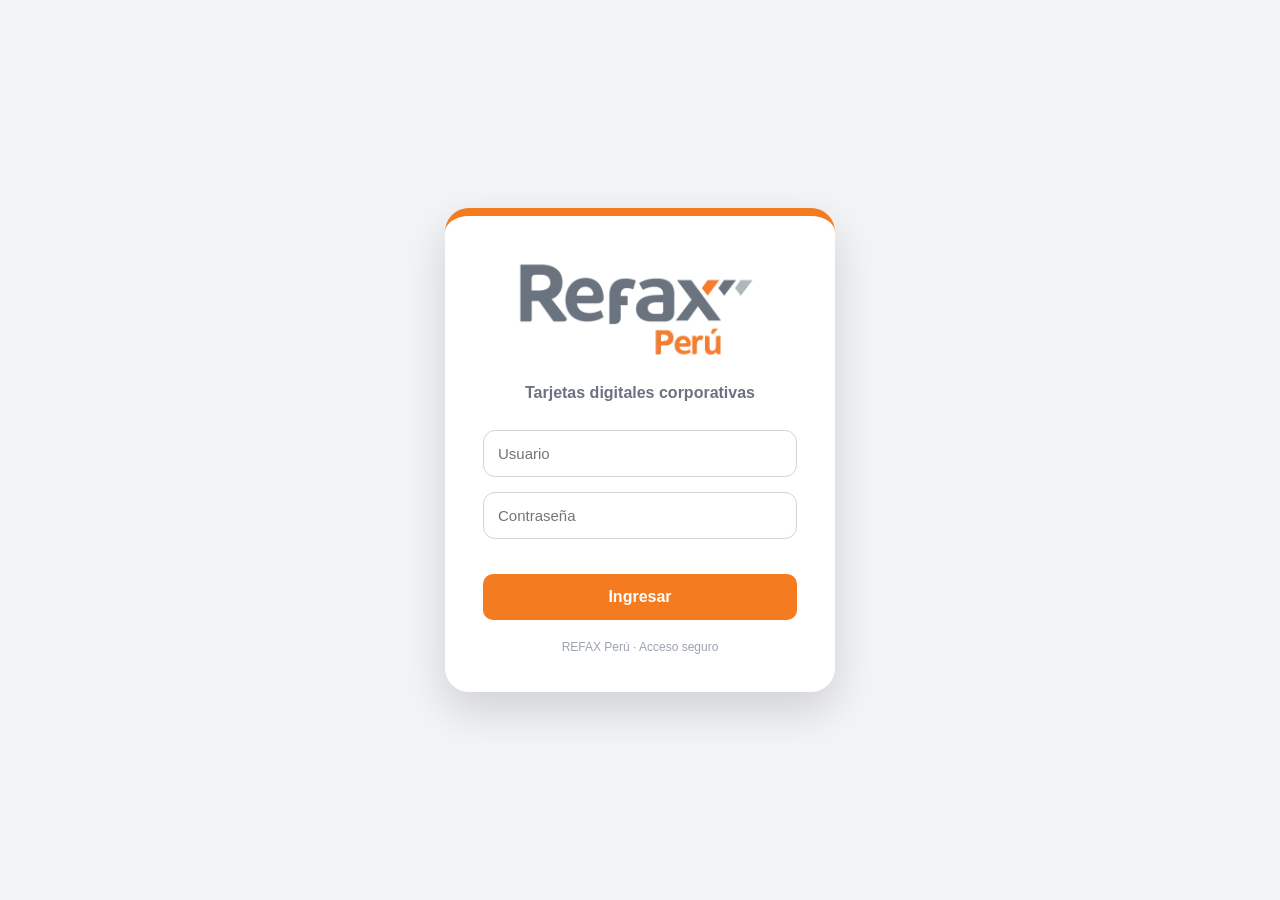
<file: docs/index.html>
<!doctype html><html lang="es"><head><meta charset="utf-8"><meta name="viewport" content="width=device-width,initial-scale=1"><title>Login | REFAX</title><link rel="icon" href="assets/img/refax-logo.png"><link rel="stylesheet" href="assets/css/app.css"></head>
<body class="login-page"><div class="login-card"><img src="assets/img/refax-logo.png" class="logo" alt="REFAX"><div class="subtitle">Tarjetas digitales corporativas</div><div id="msg" class="message error"></div><form id="loginForm"><input id="username" type="text" placeholder="Usuario" autocomplete="username" required><input id="password" type="password" placeholder="Contraseña" autocomplete="current-password" required><button class="btn btn-primary" type="submit">Ingresar</button></form><div class="footer">REFAX Perú · Acceso seguro</div></div>
<script src="assets/js/config.js"></script><script src="assets/js/api.js"></script><script>
if(getToken()){ window.location.href = getRole()==="admin" ? "admin.html" : "usuario.html"; }
const form=document.getElementById('loginForm'), msg=document.getElementById('msg');
form.addEventListener('submit', async e=>{e.preventDefault();msg.className='message error';msg.textContent='';try{const data=await api('/api/auth/login',{method:'POST',body:JSON.stringify({username:username.value,password:password.value})});localStorage.setItem('refax_token',data.token);localStorage.setItem('refax_role',data.rol);localStorage.setItem('refax_username',data.username);window.location.href=data.rol==='admin'?'admin.html':'usuario.html';}catch(err){msg.textContent=err.message;msg.classList.add('show');}});
</script></body></html>
</file>
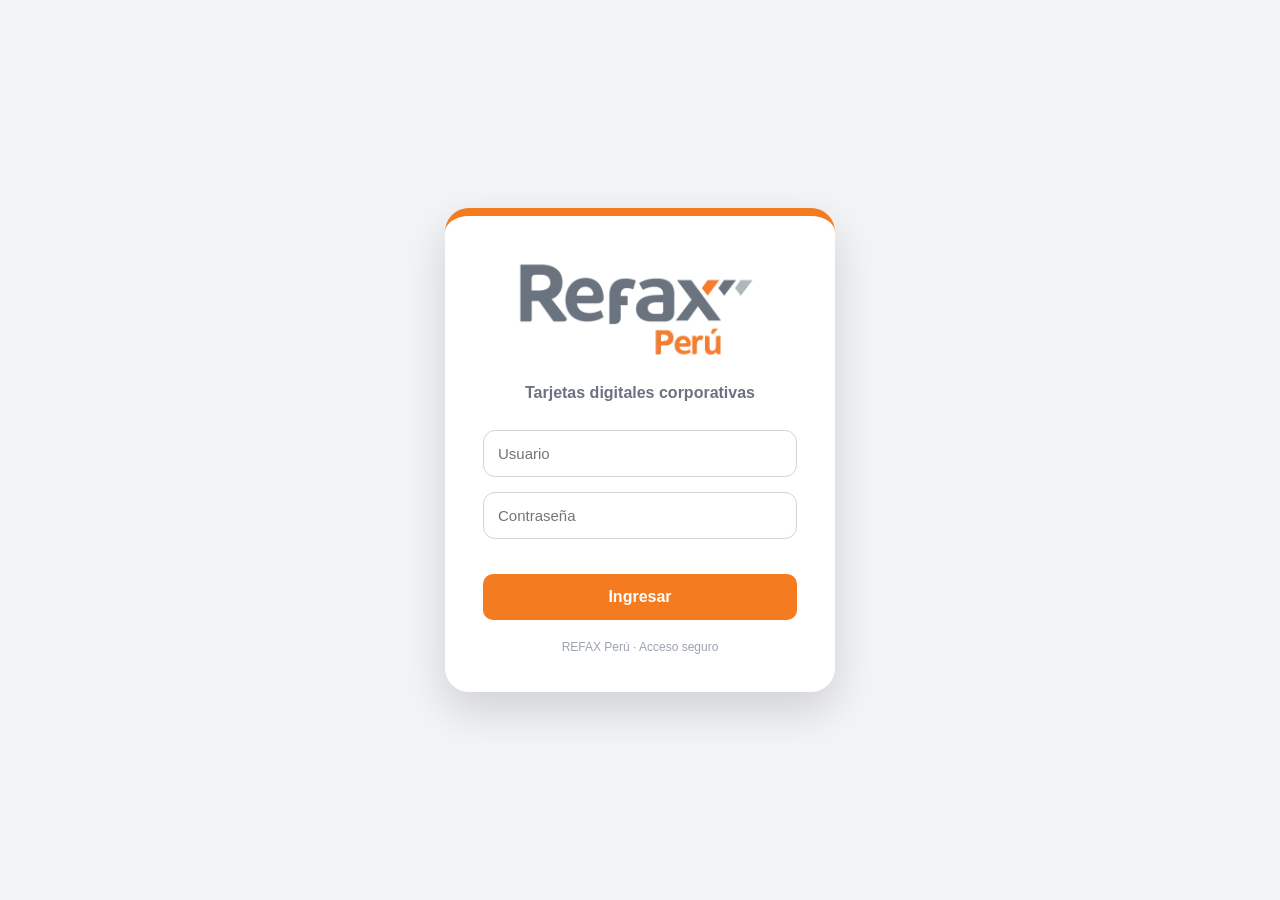
<file: docs/accesos.html>
<!DOCTYPE html>

<html lang="es">

<head>

  <meta charset="UTF-8">

  <meta
    name="viewport"
    content="width=device-width,initial-scale=1.0"
  >

  <title>
    Gestión de accesos | REFAX
  </title>

  <link
    rel="stylesheet"
    href="assets/css/app.css"
  >


  <style>

    .admin-nav{
      display:flex;
      gap:12px;
      flex-wrap:wrap;
      margin:20px 0;
    }


    .admin-nav .active{
      pointer-events:none;
      opacity:.85;
    }


    .status{
      display:inline-flex;
      align-items:center;
      gap:6px;
      padding:6px 10px;
      border-radius:999px;
      font-size:13px;
      font-weight:600;
    }


    .status-active{
      background:#e8f7ee;
      color:#18733d;
    }


    .status-blocked{
      background:#fdecec;
      color:#a32929;
    }


    .password-status{
      display:inline-block;
      padding:6px 10px;
      border-radius:999px;
      font-size:13px;
      font-weight:600;
      background:#f2f2f2;
    }


    dialog{
      border:none;
      border-radius:14px;
      padding:0;
      max-width:480px;
      width:calc(100% - 32px);
    }


    dialog::backdrop{
      background:rgba(0,0,0,.45);
    }


    .modal-content{
      padding:24px;
    }


    .modal-actions{
      display:flex;
      gap:10px;
      flex-wrap:wrap;
      margin-top:20px;
    }


    .password-result{
      margin-top:16px;
      padding:14px;
      border-radius:10px;
      background:#f5f5f5;
      word-break:break-all;
    }

  </style>

</head>


<body>


<header class="header">

  <img
    src="assets/img/refax-logo.png"
    class="logo"
    alt="Logo Refax"
  >

  <button
    class="btn btn-primary no-margin"
    onclick="logout()"
  >
    Cerrar sesión
  </button>

</header>


<main class="container">


  <h1 class="title">
    Gestión de accesos
  </h1>


  <h2 class="subtitle">
    Usuarios y seguridad
  </h2>


  <div class="admin-nav">

    <a
      href="admin.html"
      class="btn btn-secondary"
    >
      Gestión de tarjetas
    </a>


    <a
      href="accesos.html"
      class="btn btn-primary active"
    >
      Gestión de accesos
    </a>

  </div>


  <div
    id="msg"
    class="message"
  ></div>


  <section class="card">

    <div class="section-heading">

      <div>

        <h2>
          Accesos de usuarios
        </h2>

        <p class="muted">
          Administra contraseñas y permisos de acceso.
          Las contraseñas actuales no se almacenan en texto visible.
        </p>

      </div>

    </div>


    <div class="table-wrap">

      <table>

        <thead>

          <tr>

            <th>
              Usuario
            </th>

            <th>
              Nombre
            </th>

            <th>
              Tipo
            </th>

            <th>
              Contraseña
            </th>

            <th>
              Estado
            </th>

            <th>
              Acciones
            </th>

          </tr>

        </thead>


        <tbody id="accessBody">

          <tr>

            <td
              colspan="6"
              class="loading"
            >
              Cargando accesos...
            </td>

          </tr>

        </tbody>

      </table>

    </div>

  </section>


</main>


<!-- ================================= -->
<!-- MODAL CAMBIAR PASSWORD -->
<!-- ================================= -->

<dialog id="passwordDialog">

  <div class="modal-content">

    <h2>
      Cambiar contraseña
    </h2>


    <p
      id="passwordUser"
      class="muted"
    ></p>


    <form id="passwordForm">


      <label>
        Nueva contraseña
      </label>

      <input
        type="password"
        id="passwordNueva"
        minlength="8"
        required
      >


      <label>
        Confirmar contraseña
      </label>

      <input
        type="password"
        id="passwordConfirmacion"
        minlength="8"
        required
      >


      <div class="modal-actions">

        <button
          type="submit"
          class="btn btn-primary"
        >
          Guardar contraseña
        </button>


        <button
          type="button"
          class="btn btn-outline"
          id="cancelPassword"
        >
          Cancelar
        </button>

      </div>

    </form>

  </div>

</dialog>


<!-- ================================= -->
<!-- MODAL PASSWORD TEMPORAL -->
<!-- ================================= -->

<dialog id="temporaryDialog">

  <div class="modal-content">

    <h2>
      Contraseña temporal
    </h2>


    <p>
      Comunica esta contraseña al usuario.
      Después de cerrar esta ventana no se podrá consultar nuevamente.
    </p>


    <div
      id="temporaryPassword"
      class="password-result"
    ></div>


    <div class="modal-actions">

      <button
        type="button"
        class="btn btn-primary"
        id="closeTemporary"
      >
        Entendido
      </button>

    </div>

  </div>

</dialog>


<script src="assets/js/config.js"></script>

<script src="assets/js/api.js"></script>


<script>


if(requireRole('admin')){
  loadAccess();
}


const accessBody =
  document.getElementById(
    'accessBody'
  );


const msg =
  document.getElementById(
    'msg'
  );


const passwordDialog =
  document.getElementById(
    'passwordDialog'
  );


const temporaryDialog =
  document.getElementById(
    'temporaryDialog'
  );


let selectedUser=null;



function showMsg(
  text,
  type='ok'
){

  msg.textContent=text;

  msg.className=
    `message ${type} show`;

  setTimeout(
    ()=>msg.classList.remove('show'),
    4000
  );

}



async function loadAccess(){

  try{

    const users=
      await api(
        '/api/admin/accesos'
      );


    accessBody.innerHTML=
      users.length

      ? users.map(u=>`

        <tr>


          <td>

            <strong>
              ${esc(u.username)}
            </strong>

            <br>

            <small class="muted">
              ${esc(u.correo)}
            </small>

          </td>


          <td>
            ${esc(u.nombre)}
          </td>


          <td>

            <span
              class="type-badge type-${slug(u.tipo_usuario)}"
            >
              ${esc(u.tipo_usuario)}
            </span>

          </td>


          <td>

            <span class="password-status">

              ${
                u.debe_cambiar_password
                ? 'Temporal'
                : 'Cambiada'
              }

            </span>

          </td>


          <td>

            ${
              u.activo

              ?

              `
              <span
                class="status status-active"
              >
                ● Activo
              </span>
              `

              :

              `
              <span
                class="status status-blocked"
              >
                ● Bloqueado
              </span>
              `
            }

          </td>


          <td>

            <div class="actions">


              <button
                class="btn btn-edit"
                onclick="
                  openPassword(
                    '${u.public_id}',
                    '${escAttr(u.username)}'
                  )
                "
              >
                Cambiar clave
              </button>


              <button
                class="btn btn-secondary"
                onclick="
                  resetPassword(
                    '${u.public_id}',
                    '${escAttr(u.username)}'
                  )
                "
              >
                Restablecer
              </button>


              ${
                u.activo

                ?

                `
                <button
                  class="btn btn-danger"
                  onclick="
                    blockUser(
                      '${u.public_id}',
                      '${escAttr(u.username)}'
                    )
                  "
                >
                  Bloquear
                </button>
                `

                :

                `
                <button
                  class="btn btn-primary no-margin"
                  onclick="
                    unblockUser(
                      '${u.public_id}',
                      '${escAttr(u.username)}'
                    )
                  "
                >
                  Desbloquear
                </button>
                `
              }


            </div>

          </td>


        </tr>

      `).join('')

      :

      `
      <tr>

        <td
          colspan="6"
          class="empty"
        >
          No existen usuarios.
        </td>

      </tr>
      `;

  }

  catch(err){

    accessBody.innerHTML=`

      <tr>

        <td
          colspan="6"
          class="empty"
        >
          ${esc(err.message)}
        </td>

      </tr>

    `;

  }

}



function openPassword(
  publicId,
  username
){

  selectedUser=
    publicId;


  document.getElementById(
    'passwordUser'
  ).textContent=
    `Usuario: ${username}`;


  document.getElementById(
    'passwordNueva'
  ).value='';


  document.getElementById(
    'passwordConfirmacion'
  ).value='';


  passwordDialog.showModal();

}



document
  .getElementById(
    'cancelPassword'
  )
  .addEventListener(
    'click',
    ()=>passwordDialog.close()
  );



document
  .getElementById(
    'passwordForm'
  )
  .addEventListener(
    'submit',
    async e=>{

      e.preventDefault();


      const password_nueva=
        document.getElementById(
          'passwordNueva'
        ).value;


      const password_confirmacion=
        document.getElementById(
          'passwordConfirmacion'
        ).value;


      try{

        await api(
          `/api/admin/usuarios/${selectedUser}/cambiar-password`,
          {

            method:'POST',

            body:JSON.stringify({

              password_nueva,

              password_confirmacion

            })

          }
        );


        passwordDialog.close();


        showMsg(
          'Contraseña actualizada correctamente'
        );


        loadAccess();

      }

      catch(err){

        showMsg(
          err.message,
          'error'
        );

      }

    }
  );



async function resetPassword(
  publicId,
  username
){

  if(
    !confirm(
      `¿Restablecer la contraseña de ${username}?`
    )
  ){
    return;
  }


  try{

    const result=
      await api(
        `/api/admin/usuarios/${publicId}/reset-password`,
        {
          method:'POST'
        }
      );


    document.getElementById(
      'temporaryPassword'
    ).textContent=
      result.password_temporal;


    temporaryDialog.showModal();


    loadAccess();

  }

  catch(err){

    showMsg(
      err.message,
      'error'
    );

  }

}



document
  .getElementById(
    'closeTemporary'
  )
  .addEventListener(
    'click',
    ()=>temporaryDialog.close()
  );



async function blockUser(
  publicId,
  username
){

  if(
    !confirm(
      `¿Deseas bloquear el acceso de ${username}?`
    )
  ){
    return;
  }


  try{

    await api(
      `/api/admin/usuarios/${publicId}/bloquear`,
      {
        method:'POST'
      }
    );


    showMsg(
      'Usuario bloqueado correctamente'
    );


    loadAccess();

  }

  catch(err){

    showMsg(
      err.message,
      'error'
    );

  }

}



async function unblockUser(
  publicId,
  username
){

  if(
    !confirm(
      `¿Deseas desbloquear a ${username}?`
    )
  ){
    return;
  }


  try{

    await api(
      `/api/admin/usuarios/${publicId}/desbloquear`,
      {
        method:'POST'
      }
    );


    showMsg(
      'Usuario desbloqueado correctamente'
    );


    loadAccess();

  }

  catch(err){

    showMsg(
      err.message,
      'error'
    );

  }

}



function esc(v=''){

  return String(v).replace(
    /[&<>"']/g,
    c=>({
      '&':'&amp;',
      '<':'&lt;',
      '>':'&gt;',
      '"':'&quot;',
      "'":'&#39;'
    }[c])
  );

}



function escAttr(v=''){

  return String(v).replace(
    /'/g,
    "\\'"
  );

}



function slug(v=''){

  return String(v)
    .toLowerCase()
    .replace(
      /[^a-z0-9]/g,
      ''
    );

}


</script>


</body>

</html>
</file>
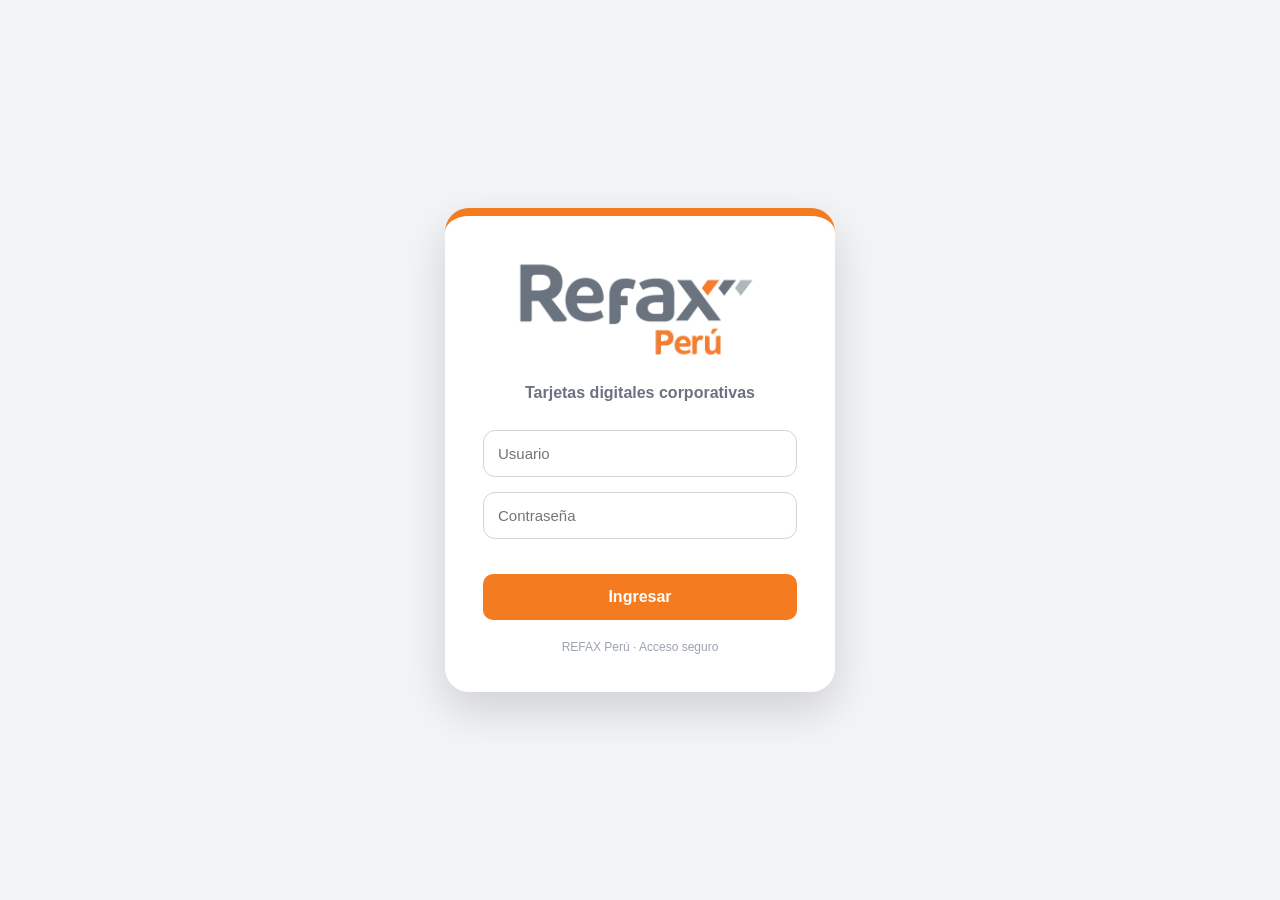
<file: docs/admin.html>
<!DOCTYPE html>
<html lang="es">
<head>
  <meta charset="UTF-8">
  <meta name="viewport" content="width=device-width,initial-scale=1.0">
  <title>Panel Admin | Tarjetas REFAX</title>

  <link rel="stylesheet" href="assets/css/app.css">

  <style>
    .admin-nav{
      display:flex;
      gap:12px;
      flex-wrap:wrap;
      margin:20px 0;
    }

    .admin-nav .active{
      pointer-events:none;
      opacity:.85;
    }
  </style>
</head>

<body>

<header class="header">
  <img
    src="assets/img/refax-logo.png"
    class="logo"
    alt="Logo Refax"
  >

  <button
    class="btn btn-primary no-margin"
    onclick="logout()"
  >
    Cerrar sesión
  </button>
</header>

<main class="container">

  <h1 class="title">
    Panel de Administrador
  </h1>

  <h2 class="subtitle">
    Tarjetas digitales REFAX Perú
  </h2>

  <!-- ========================= -->
  <!-- NAVEGACIÓN ADMIN -->
  <!-- ========================= -->

  <div class="admin-nav">

    <a
      href="admin.html"
      class="btn btn-primary active"
    >
      Gestión de tarjetas
    </a>

    <a
      href="accesos.html"
      class="btn btn-secondary"
    >
      Gestión de accesos
    </a>

  </div>

  <div
    id="msg"
    class="message"
  ></div>


  <!-- ========================= -->
  <!-- REGISTRAR USUARIO -->
  <!-- ========================= -->

  <section class="card">

    <h2>
      Registrar nuevo usuario
    </h2>

    <form id="registerForm">

      <div class="form-grid form-grid-type">

        <div>
          <label>
            Tipo de usuario
          </label>

          <select
            id="tipo_usuario"
            required
          >
            <option value="">
              Seleccionar...
            </option>

            <option value="GNs">
              GNs
            </option>

            <option value="B2B">
              B2B
            </option>

            <option value="Administrativo">
              Administrativo
            </option>

          </select>
        </div>


        <div>
          <label>
            Nombre completo
          </label>

          <input
            type="text"
            id="nombre"
            required
          >
        </div>


        <div>
          <label>
            Celular
          </label>

          <input
            type="text"
            id="celular"
            required
          >
        </div>


        <div>

          <label id="correoLabel">
            Correo corporativo
          </label>

          <input
            type="email"
            id="correo"
            required
          >

          <small
            id="correoHint"
            class="field-hint"
          ></small>

        </div>

      </div>


      <div
        id="dynamicFields"
        class="form-grid dynamic-fields"
      ></div>


      <div
        id="typePreview"
        class="type-preview muted"
      >
        Selecciona un tipo de usuario para ver los campos correspondientes.
      </div>


      <button
        type="submit"
        class="btn btn-primary"
      >
        Registrar usuario
      </button>

    </form>

  </section>


  <!-- ========================= -->
  <!-- USUARIOS REGISTRADOS -->
  <!-- ========================= -->

  <section class="card">

    <div class="section-heading">

      <div>

        <h2>
          Usuarios registrados
        </h2>

        <p class="muted">
          Desde Gestión de accesos puedes bloquear usuarios,
          desbloquearlos o administrar sus contraseñas.
        </p>

      </div>

      <a
        href="accesos.html"
        class="btn btn-secondary"
      >
        Administrar accesos
      </a>

    </div>


    <div class="table-wrap">

      <table>

        <thead>
          <tr>
            <th>Nombre</th>
            <th>Tipo</th>
            <th>Detalle</th>
            <th>Correo</th>
            <th>Usuario</th>
            <th>QR</th>
            <th>Tarjeta</th>
            <th>Acciones</th>
          </tr>
        </thead>

        <tbody id="tbody">

          <tr>
            <td
              colspan="8"
              class="loading"
            >
              Cargando usuarios...
            </td>
          </tr>

        </tbody>

      </table>

    </div>

  </section>

</main>


<script src="assets/js/config.js"></script>
<script src="assets/js/api.js"></script>

<script>

if(requireRole('admin')){
  loadUsers();
}


const tbody =
  document.getElementById('tbody');

const msg =
  document.getElementById('msg');

const tipoSelect =
  document.getElementById('tipo_usuario');

const dynamicFields =
  document.getElementById('dynamicFields');

const typePreview =
  document.getElementById('typePreview');

const correoLabel =
  document.getElementById('correoLabel');

const correoHint =
  document.getElementById('correoHint');


let users=[];


const infoTipos={

  GNs:{
    preview:
      'Campos de tarjeta: Nombre, Celular y Correo. ' +
      'Call Center, Oficina, logo REFAX y logos de marcas ' +
      'se agregan automáticamente.'
  },

  B2B:{
    preview:
      'Campos de tarjeta: Nombre, Ejecutivo Web, Celular ' +
      'y Atención web. Central, Oficina y frase e-commerce ' +
      'son fijos. El correo se usa solo para iniciar sesión.'
  },

  Administrativo:{
    preview:
      'Campos de tarjeta: Nombre, Cargo, Celular y Correo. ' +
      'Central, Oficina, logo REFAX, logos de marcas y web ' +
      'se agregan automáticamente.'
  }

};


function renderFields(){

  const tipo =
    tipoSelect.value;

  dynamicFields.innerHTML='';

  correoLabel.textContent =
    tipo==='B2B'
      ? 'Correo corporativo (solo acceso)'
      : 'Correo corporativo';

  correoHint.textContent =
    tipo==='B2B'
      ? 'Se utilizará para generar el usuario de acceso y no se mostrará en la tarjeta pública.'
      : '';

  typePreview.textContent =
    tipo
      ? infoTipos[tipo].preview
      : 'Selecciona un tipo de usuario para ver los campos correspondientes.';


  if(tipo==='Administrativo'){

    dynamicFields.innerHTML=`
      <div>
        <label>Cargo</label>
        <input
          type="text"
          id="cargo"
          required
        >
      </div>
    `;

  }


  if(tipo==='B2B'){

    dynamicFields.innerHTML=`
      <div>
        <label>Atención web</label>

        <input
          type="text"
          id="atencion_web"
          required
        >
      </div>

      <div class="fixed-field">
        <strong>Cargo:</strong>
        Ejecutivo Web
      </div>
    `;

  }

}


tipoSelect.addEventListener(
  'change',
  renderFields
);


function showMsg(
  text,
  type='ok'
){

  msg.textContent=text;

  msg.className=
    `message ${type} show`;

  setTimeout(
    ()=>msg.classList.remove('show'),
    4000
  );

}


function detail(u){

  if(u.tipo_usuario==='B2B'){
    return `Ejecutivo Web · ${esc(u.atencion_web||'')}`;
  }

  if(u.tipo_usuario==='Administrativo'){
    return esc(u.cargo||'');
  }

  return 'Call Center GNs';
}


async function loadUsers(){

  try{

    users=
      await api(
        '/api/admin/usuarios'
      );


    tbody.innerHTML=
      users.length

      ? users.map(u=>`

        <tr>

          <td>
            ${esc(u.nombre)}
          </td>

          <td>
            <span
              class="type-badge type-${slug(u.tipo_usuario)}"
            >
              ${esc(u.tipo_usuario||'Administrativo')}
            </span>
          </td>

          <td>
            ${detail(u)}
          </td>

          <td>
            ${esc(u.correo)}
          </td>

          <td>
            ${esc(u.username)}
          </td>

          <td>

            <img
              class="qr-img"
              src="${u.qr_url}"
              alt="QR"
            >

            <br><br>

            <a
              class="btn btn-outline"
              href="${u.qr_url}"
              target="_blank"
            >
              Descargar
            </a>

          </td>

          <td>

            <a
              class="btn btn-secondary"
              href="${u.card_url}"
              target="_blank"
            >
              Ver tarjeta
            </a>

          </td>

          <td>

            <div class="actions">

              <a
                class="btn btn-edit"
                href="editar.html?id=${encodeURIComponent(u.public_id)}"
              >
                Editar
              </a>

              <button
                class="btn btn-danger"
                onclick="
                  removeUser(
                    '${u.public_id}',
                    '${escAttr(u.nombre)}'
                  )
                "
              >
                Eliminar
              </button>

              <button
                class="btn btn-primary no-margin"
                onclick="
                  refreshQr(
                    '${u.public_id}'
                  )
                "
              >
                Regenerar QR
              </button>

            </div>

          </td>

        </tr>

      `).join('')

      :

      `
      <tr>
        <td
          colspan="8"
          class="empty"
        >
          No hay usuarios registrados todavía.
        </td>
      </tr>
      `;

  }

  catch(e){

    tbody.innerHTML=`
      <tr>
        <td
          colspan="8"
          class="empty"
        >
          ${esc(e.message)}
        </td>
      </tr>
    `;

  }

}


registerForm.addEventListener(
  'submit',
  async e=>{

    e.preventDefault();


    const payload={

      tipo_usuario:
        tipoSelect.value,

      nombre:
        nombre.value,

      celular:
        celular.value,

      correo:
        correo.value

    };


    const cargo=
      document.getElementById(
        'cargo'
      );

    const atencion=
      document.getElementById(
        'atencion_web'
      );


    if(cargo){
      payload.cargo=
        cargo.value;
    }

    if(atencion){
      payload.atencion_web=
        atencion.value;
    }


    try{

      await api(
        '/api/admin/usuarios',
        {
          method:'POST',
          body:JSON.stringify(
            payload
          )
        }
      );


      e.target.reset();

      renderFields();

      showMsg(
        'Usuario registrado correctamente'
      );

      loadUsers();

    }

    catch(err){

      showMsg(
        err.message,
        'error'
      );

    }

  }
);


async function removeUser(
  id,
  name
){

  if(
    !confirm(
      `¿Seguro que deseas eliminar a ${name}?`
    )
  ){
    return;
  }


  try{

    await api(
      `/api/admin/usuarios/${id}`,
      {
        method:'DELETE'
      }
    );

    showMsg(
      'Usuario eliminado'
    );

    loadUsers();

  }

  catch(err){

    showMsg(
      err.message,
      'error'
    );

  }

}


function refreshQr(id){

  document
    .querySelectorAll(
      '.qr-img'
    )
    .forEach(img=>{

      if(
        img.src.includes(
          `/api/qr/${id}.png`
        )
      ){

        img.src=
          img.src.split('?')[0]
          +'?t='
          +Date.now();

      }

    });


  showMsg(
    'QR actualizado'
  );

}


function esc(v=''){

  return String(v).replace(
    /[&<>"']/g,
    c=>({
      '&':'&amp;',
      '<':'&lt;',
      '>':'&gt;',
      '"':'&quot;',
      "'":'&#39;'
    }[c])
  );

}


function escAttr(v=''){

  return String(v).replace(
    /'/g,
    "\\'"
  );

}


function slug(v=''){

  return String(v)
    .toLowerCase()
    .replace(
      /[^a-z0-9]/g,
      ''
    );

}

</script>

</body>
</html>
</file>
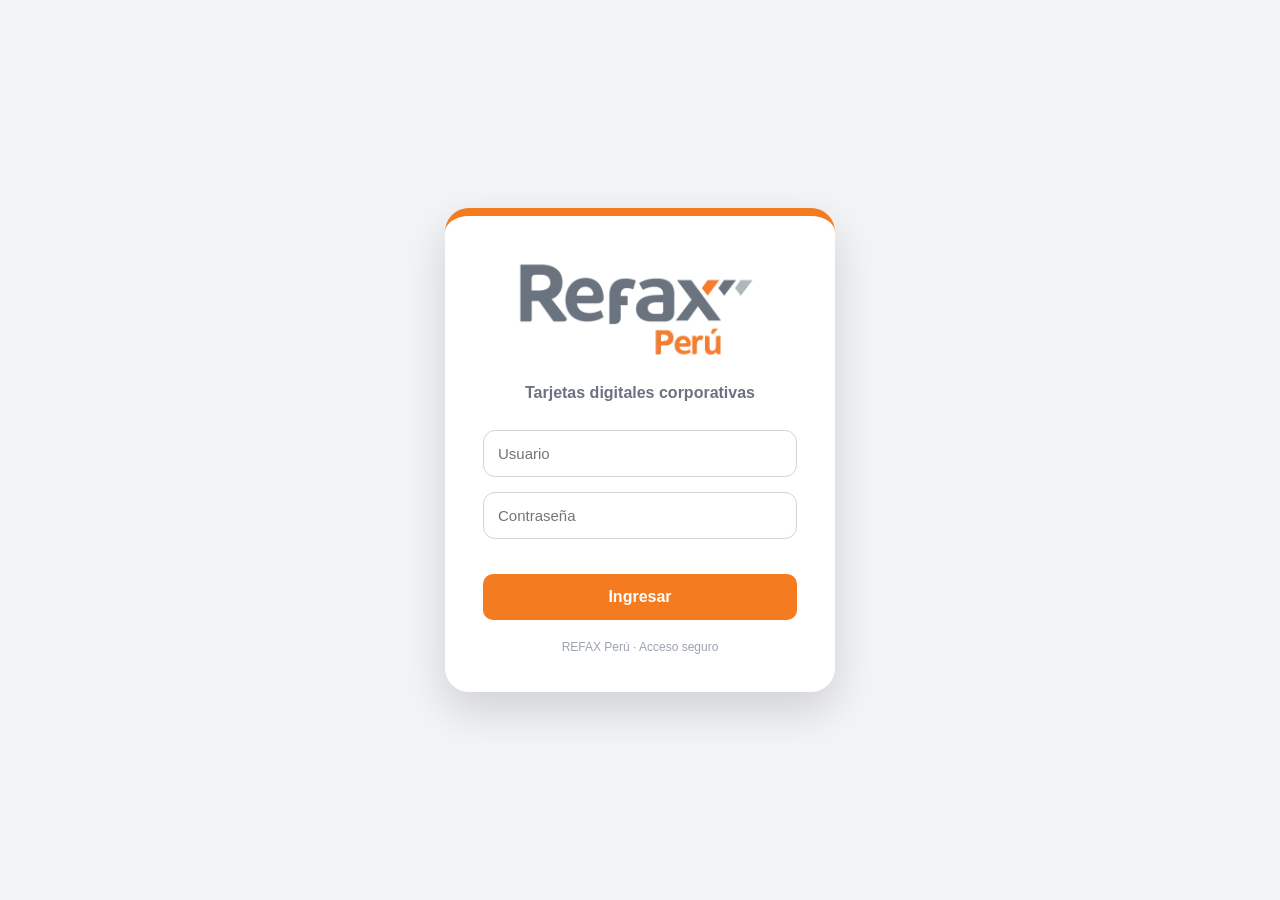
<file: docs/editar.html>
<!DOCTYPE html>
<html lang="es"><head><meta charset="UTF-8"><meta name="viewport" content="width=device-width,initial-scale=1.0"><title>Editar usuario | REFAX</title><link rel="stylesheet" href="assets/css/app.css"></head>
<body>
<header class="header"><img src="assets/img/refax-logo.png" class="logo" alt="Logo Refax"><a href="admin.html" class="btn btn-secondary">Volver al panel</a></header>
<main class="edit-container"><div class="edit-card"><h1>Editar usuario</h1><h2 id="subtitle" class="subtitle">Cargando...</h2><div id="msg" class="message error"></div>
<form id="editForm">
<label>Tipo de usuario</label><select id="tipo_usuario" required><option value="GNs">GNs</option><option value="B2B">B2B</option><option value="Administrativo">Administrativo</option></select>
<label>Nombre completo</label><input type="text" id="nombre" required>
<label>Celular</label><input type="text" id="celular" required>
<label id="correoLabel">Correo corporativo</label><input type="email" id="correo" required><small id="correoHint" class="field-hint"></small>
<div id="dynamicFields"></div>
<div class="edit-actions"><button type="submit" class="btn btn-primary">Guardar cambios</button></div>
</form></div></main>
<script src="assets/js/config.js"></script><script src="assets/js/api.js"></script><script>
if(requireRole('admin')) load(); const id=new URLSearchParams(location.search).get('id'); let current;
function renderFields(values={}){const tipo=tipo_usuario.value;correoLabel.textContent=tipo==='B2B'?'Correo corporativo (solo acceso)':'Correo corporativo';correoHint.textContent=tipo==='B2B'?'No se muestra en la tarjeta pública.':'';dynamicFields.innerHTML='';if(tipo==='Administrativo')dynamicFields.innerHTML=`<label>Cargo</label><input type="text" id="cargo" value="${attr(values.cargo||'')}" required>`;if(tipo==='B2B')dynamicFields.innerHTML=`<label>Atención web</label><input type="text" id="atencion_web" value="${attr(values.atencion_web||'')}" required><div class="fixed-info"><strong>Cargo fijo:</strong> Ejecutivo Web</div>`;}
tipo_usuario.addEventListener('change',()=>renderFields(current||{}));
async function load(){if(!id){show('Usuario no válido');return}try{const users=await api('/api/admin/usuarios');current=users.find(u=>u.public_id===id);if(!current)throw new Error('Usuario no encontrado');subtitle.textContent=current.nombre;tipo_usuario.value=current.tipo_usuario||'Administrativo';nombre.value=current.nombre;celular.value=current.celular;correo.value=current.correo;renderFields(current)}catch(e){show(e.message)}}
editForm.addEventListener('submit',async e=>{e.preventDefault();const payload={tipo_usuario:tipo_usuario.value,nombre:nombre.value,celular:celular.value,correo:correo.value};const cargo=document.getElementById('cargo'),att=document.getElementById('atencion_web');if(cargo)payload.cargo=cargo.value;if(att)payload.atencion_web=att.value;try{await api(`/api/admin/usuarios/${id}`,{method:'PUT',body:JSON.stringify(payload)});window.location.href='admin.html'}catch(err){show(err.message)}});
function show(t){msg.textContent=t;msg.classList.add('show')}function attr(v=''){return String(v).replace(/[&<>"']/g,c=>({'&':'&amp;','<':'&lt;','>':'&gt;','"':'&quot;',"'":'&#39;'}[c]))}
</script></body></html>
</file>
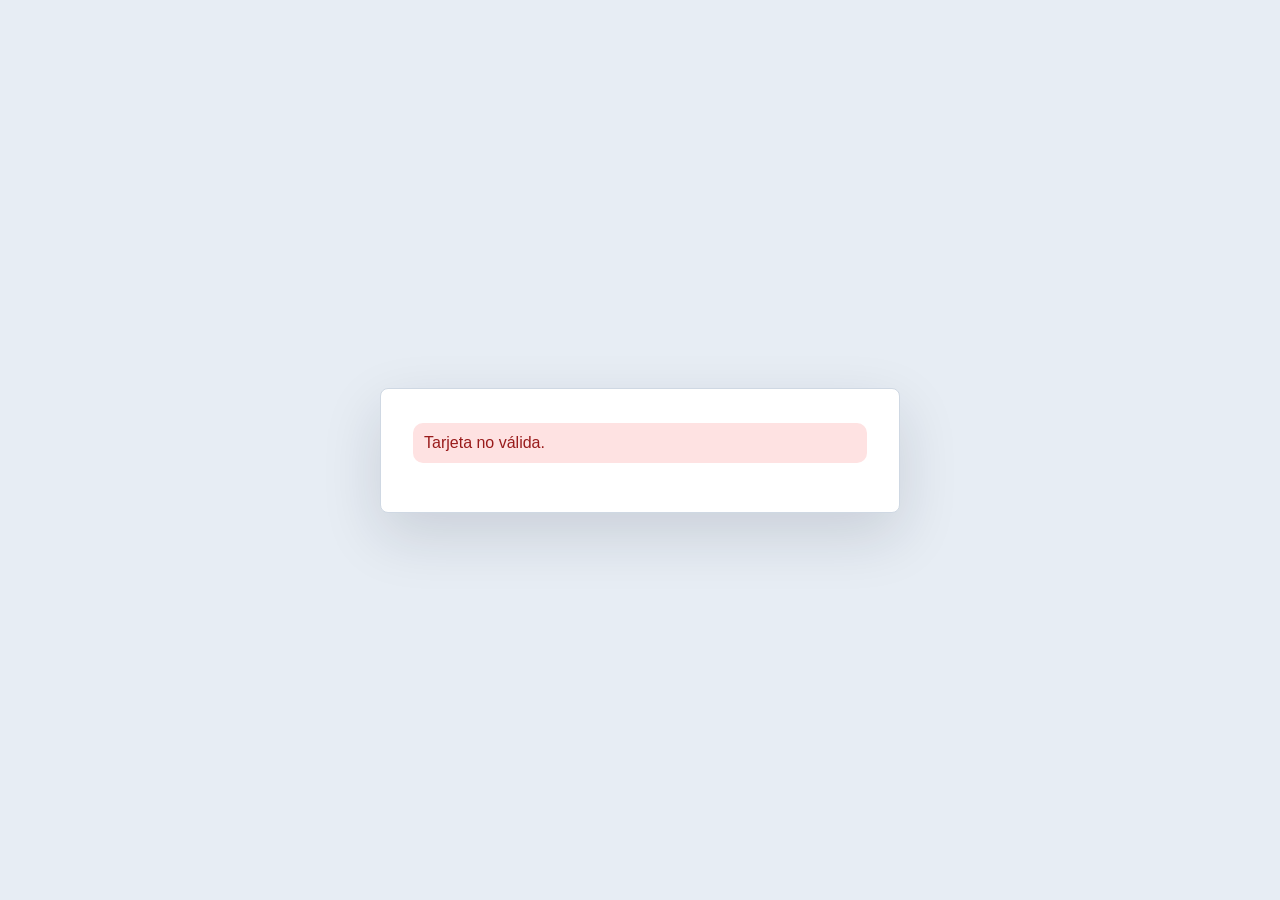
<file: docs/tarjeta.html>
<!doctype html>
<html lang="es"><head><meta charset="utf-8"><meta name="viewport" content="width=device-width,initial-scale=1"><title>Tarjeta digital | REFAX</title><link rel="stylesheet" href="assets/css/app.css"></head>
<body class="card-page"><main id="card" class="digital-card"><div class="loading">Cargando tarjeta...</div></main>
<script src="assets/js/config.js"></script><script src="assets/js/api.js"></script><script>
const id=new URLSearchParams(location.search).get('id');
const OFICINA='Av. Canaval y Moreyra № 480 Of. 701 - B – San Isidro';
const CENTRAL='(051) 1 453-1000';
const CALL_CENTER='983455378 - 983563193 - 955155107 - 977838054 - 913735869 - 970704609 - 983582710 - 942122263 - 965722676';
load();
async function load(){if(!id){card.innerHTML='<div class="message error show">Tarjeta no válida.</div>';return}try{const u=await api(`/api/tarjeta/${encodeURIComponent(id)}`);document.title=`Tarjeta de ${u.nombre}`;card.className=`digital-card card-${slug(u.tipo_usuario||'Administrativo')}`;card.innerHTML=renderCard(u)}catch(e){card.innerHTML=`<div class="message error show">${esc(e.message)}</div>`}}
function header(){return '<header class="card-logo"><img src="assets/img/refax-logo.png" alt="REFAX" class="logo"></header>'}
function brands(){return '<div class="brands-wrap"><img src="assets/img/marcas-refax.png" class="brands-img" alt="Marcas representadas"></div>'}
function renderCard(u){
 const t=u.tipo_usuario||'Administrativo';
 if(t==='GNs')return `${header()}<section class="identity"><h1>${esc(u.nombre)}</h1><span class="type-badge type-gns">GNs</span></section><section class="contact-list"><p><strong>Celular:</strong> <a href="tel:${attr(u.celular)}">${esc(u.celular)}</a></p><p><strong>Correo:</strong> <a href="mailto:${attr(u.correo)}">${esc(u.correo)}</a></p><p><strong>Call Center:</strong> ${esc(CALL_CENTER)}</p><p><strong>Oficina:</strong> ${esc(OFICINA)}</p></section>${brands()}`;
 if(t==='B2B')return `${header()}<section class="identity"><h1>${esc(u.nombre)}</h1><p>Ejecutivo Web</p></section><section class="contact-list"><p><strong>Celular:</strong> <a href="tel:${attr(u.celular)}">${esc(u.celular)}</a></p><p><strong>Atención web:</strong> ${esc(u.atencion_web||'')}</p><p><strong>Central:</strong> ${esc(CENTRAL)}</p><p><strong>Oficina:</strong> ${esc(OFICINA)}</p></section><div class="b2b-tagline">E-commerce Refax, el mundo de repuestos a tu alcance</div>`;
 return `${header()}<section class="identity"><h1>${esc(u.nombre)}</h1><p>${esc(u.cargo)}</p></section><section class="contact-list"><p><strong>Celular:</strong> <a href="tel:${attr(u.celular)}">${esc(u.celular)}</a></p><p><strong>Central:</strong> ${esc(CENTRAL)}</p><p><strong>Oficina:</strong> ${esc(OFICINA)}</p><p><strong>Correo:</strong> <a href="mailto:${attr(u.correo)}">${esc(u.correo)}</a></p></section>${brands()}<div class="website-fixed"><a href="https://www.refax.com/peru" target="_blank" rel="noopener">https://www.refax.com/peru</a></div>`;
}
function esc(v=''){return String(v).replace(/[&<>"']/g,c=>({'&':'&amp;','<':'&lt;','>':'&gt;','"':'&quot;',"'":'&#39;'}[c]))}function attr(v=''){return esc(v)}function slug(v=''){return String(v).toLowerCase().replace(/[^a-z0-9]/g,'')}
</script></body></html>
</file>
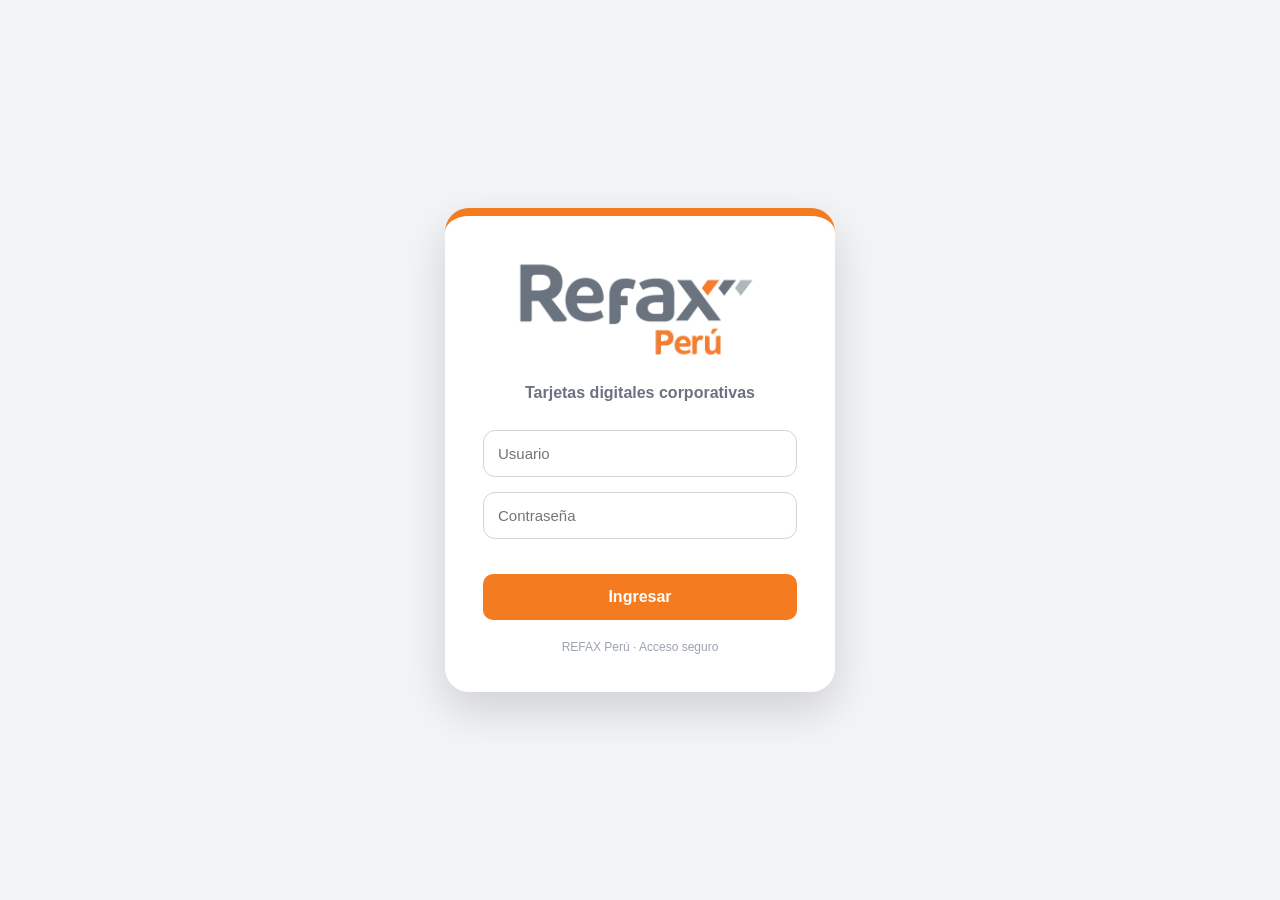
<file: docs/usuario.html>
<!DOCTYPE html>
<html lang="es">

<head>
  <meta charset="UTF-8">
  <meta name="viewport" content="width=device-width,initial-scale=1.0">

  <title>Mi tarjeta | REFAX</title>

  <link rel="stylesheet" href="assets/css/app.css">

  <style>
    .password-section {
      max-width: 620px;
      margin: 0 auto 20px;
    }

    .password-form {
      display: grid;
      gap: 14px;
      margin-top: 18px;
    }

    .security-alert {
      padding: 16px;
      border-radius: 12px;
      background: #fff4e8;
      border: 1px solid #f2c38f;
      margin-bottom: 18px;
    }

    .security-alert strong {
      display: block;
      margin-bottom: 6px;
    }

    .hidden {
      display: none !important;
    }
  </style>
</head>


<body>

<header class="header">

  <img
    src="assets/img/refax-logo.png"
    class="logo"
    alt="Logo Refax"
  >

  <button
    class="btn btn-primary no-margin"
    onclick="logout()"
  >
    Cerrar sesión
  </button>

</header>


<main class="container">

  <!-- ================================= -->
  <!-- CAMBIO OBLIGATORIO DE CONTRASEÑA -->
  <!-- ================================= -->

  <section
    id="forcedPasswordSection"
    class="card password-section hidden"
  >

    <div class="security-alert">

      <strong>
        🔐 Debes cambiar tu contraseña
      </strong>

      Por seguridad, antes de continuar debes reemplazar
      la contraseña temporal por una contraseña personal.

    </div>


    <h2>
      Crear nueva contraseña
    </h2>


    <form
      id="forcedPasswordForm"
      class="password-form"
    >

      <div>

        <label>
          Contraseña actual
        </label>

        <input
          type="password"
          id="forcedCurrentPassword"
          required
        >

      </div>


      <div>

        <label>
          Nueva contraseña
        </label>

        <input
          type="password"
          id="forcedNewPassword"
          minlength="8"
          required
        >

      </div>


      <div>

        <label>
          Confirmar nueva contraseña
        </label>

        <input
          type="password"
          id="forcedConfirmPassword"
          minlength="8"
          required
        >

      </div>


      <button
        type="submit"
        class="btn btn-primary no-margin"
      >
        Cambiar contraseña y continuar
      </button>


      <div
        id="forcedPasswordMessage"
        class="message"
      ></div>

    </form>

  </section>


  <!-- ================================= -->
  <!-- PERFIL -->
  <!-- ================================= -->

  <section
    id="profile"
    class="card profile-card hidden"
  >

    <div class="loading">
      Cargando tu tarjeta...
    </div>

  </section>


  <!-- ================================= -->
  <!-- CLIENTES B2B -->
  <!-- ================================= -->

  <section
    id="clientsSection"
    class="card clients-section hidden"
  ></section>


</main>


<script src="assets/js/config.js"></script>
<script src="assets/js/api.js"></script>


<script>

if(requireRole('usuario')){
  load();
}


let me = null;
let clientes = [];


/* =====================================
   CARGAR PERFIL
===================================== */

async function load(){

  try{

    me = await api(
      '/api/user/mi-tarjeta'
    );


    if(me.debe_cambiar_password){

      showForcedPassword();

      return;

    }


    await showNormalPanel();

  }

  catch(e){

    profile.classList.remove(
      'hidden'
    );

    profile.innerHTML = `
      <div class="message error show">
        ${esc(e.message)}
      </div>
    `;

  }

}


/* =====================================
   CAMBIO OBLIGATORIO
===================================== */

function showForcedPassword(){

  forcedPasswordSection
    .classList
    .remove('hidden');


  profile
    .classList
    .add('hidden');


  clientsSection
    .classList
    .add('hidden');

}


/* =====================================
   PANEL NORMAL
===================================== */

async function showNormalPanel(){

  // El cambio obligatorio ya no debe mostrarse
  forcedPasswordSection
    .classList
    .add('hidden');


  // Mostrar tarjeta
  profile
    .classList
    .remove('hidden');


  profile.innerHTML =
    renderProfile(me);


  // Clientes privados solo para B2B
  if(me.tipo_usuario === 'B2B'){

    clientsSection
      .classList
      .remove('hidden');

    await loadClients();

  }

  else{

    clientsSection
      .classList
      .add('hidden');

    clientsSection.innerHTML = '';

  }

}


/* =====================================
   PERFIL
===================================== */

function renderProfile(u){

  const detail =
    u.tipo_usuario === 'B2B'
      ? 'Ejecutivo Web'
      : (
          u.tipo_usuario === 'GNs'
            ? 'GNs'
            : u.cargo
        );


  return `

    <span
      class="type-badge type-${slug(u.tipo_usuario)}"
    >
      ${esc(u.tipo_usuario)}
    </span>


    <h1 class="user-name">
      ${esc(u.nombre)}
    </h1>


    <div class="user-cargo">
      ${esc(detail)}
    </div>


    <div class="info">

      <p>
        <strong>Celular:</strong>
        ${esc(u.celular)}
      </p>


      ${
        u.tipo_usuario !== 'B2B'
        ?
        `
        <p>
          <strong>Correo:</strong>
          ${esc(u.correo)}
        </p>
        `
        :
        ''
      }


      ${
        u.tipo_usuario === 'B2B'
        ?
        `
        <p>
          <strong>Atención web:</strong>
          ${esc(u.atencion_web || '')}
        </p>
        `
        :
        ''
      }

    </div>


    <img
      class="qr"
      src="${u.qr_url}"
      alt="QR"
    >


    <div class="actions">

      <a
        class="btn btn-primary no-margin"
        href="${u.card_url}"
        target="_blank"
      >
        Ver mi tarjeta
      </a>


      <a
        class="btn btn-secondary"
        href="${u.qr_url}"
        target="_blank"
      >
        Descargar QR
      </a>

    </div>

  `;

}


/* =====================================
   CAMBIAR PASSWORD OBLIGATORIO
===================================== */

forcedPasswordForm
  .addEventListener(
    'submit',
    async e => {

      e.preventDefault();


      const body = {

        password_actual:
          forcedCurrentPassword.value,

        password_nueva:
          forcedNewPassword.value,

        password_confirmacion:
          forcedConfirmPassword.value

      };


      try{

        await api(
          '/api/user/cambiar-password',
          {
            method: 'POST',
            body: JSON.stringify(body)
          }
        );


        forcedPasswordMessage
          .textContent =
            'Contraseña actualizada correctamente.';


        forcedPasswordMessage
          .className =
            'message ok show';


        me.debe_cambiar_password = false;


        forcedPasswordForm.reset();


        setTimeout(
          async () => {

            forcedPasswordMessage
              .classList
              .remove('show');

            await showNormalPanel();

          },
          700
        );

      }

      catch(err){

        forcedPasswordMessage
          .textContent =
            err.message;


        forcedPasswordMessage
          .className =
            'message error show';

      }

    }
  );


/* =====================================
   CLIENTES B2B
===================================== */

async function loadClients(){

  try{

    clientes = await api(
      '/api/user/clientes-b2b'
    );


    renderClients();

  }

  catch(e){

    clientsSection.innerHTML = `

      <div class="message error show">
        ${esc(e.message)}
      </div>

    `;

  }

}


function renderClients(){

  clientsSection.innerHTML = `

    <div class="section-heading">

      <div>

        <h2>
          Mis clientes B2B
        </h2>

        <p class="muted">
          Esta información es privada y solo aparece después de iniciar sesión.
        </p>

      </div>


      <button
        class="btn btn-primary no-margin"
        onclick="newClient()"
      >
        + Agregar cliente
      </button>

    </div>


    <div id="clientForm"></div>


    <div class="client-grid">

      ${
        clientes.length
        ?
        clientes
          .map(c => clientCard(c))
          .join('')
        :
        `
        <div class="empty client-empty">
          Aún no tienes clientes registrados.
        </div>
        `
      }

    </div>

  `;

}


function clientCard(c){

  return `

    <article class="client-card">

      <div class="client-card-head">

        <strong>
          RUC ${esc(c.ruc)}
        </strong>


        <div class="actions">

          <button
            class="btn btn-edit"
            onclick="editClient(${c.id})"
          >
            Editar
          </button>


          <button
            class="btn btn-danger"
            onclick="deleteClient(${c.id})"
          >
            Eliminar
          </button>

        </div>

      </div>


      <div class="credential-row">

        <span>
          Usuario
        </span>

        <code>
          ${esc(c.usuario)}
        </code>

      </div>


      <div class="credential-row">

        <span>
          Contraseña
        </span>


        <code
          id="pwd-${c.id}"
          class="password-mask"
          data-value="${attr(c.contrasena)}"
        >
          ••••••••
        </code>


        <button
          class="mini-btn"
          onclick="togglePassword(${c.id}, this)"
        >
          Ver
        </button>

      </div>

    </article>

  `;

}


function newClient(){

  showClientForm({});

}


function editClient(id){

  showClientForm(
    clientes.find(
      c => c.id === id
    ) || {}
  );

}


function showClientForm(c){

  const editing = !!c.id;


  clientForm.innerHTML = `

    <form
      class="client-form"
      id="b2bForm"
    >

      <h3>
        ${editing ? 'Editar cliente' : 'Nuevo cliente'}
      </h3>


      <div
        class="form-grid form-grid-3"
      >

        <div>

          <label>
            RUC
          </label>

          <input
            id="ruc"
            value="${attr(c.ruc || '')}"
            required
          >

        </div>


        <div>

          <label>
            Usuario
          </label>

          <input
            id="usuarioCliente"
            value="${attr(c.usuario || '')}"
            required
          >

        </div>


        <div>

          <label>
            Contraseña
          </label>

          <input
            id="contrasenaCliente"
            type="text"
            value="${attr(c.contrasena || '')}"
            ${editing ? '' : 'required'}
          >

        </div>

      </div>


      <div class="actions">

        <button
          class="btn btn-primary no-margin"
          type="submit"
        >
          ${editing ? 'Guardar cambios' : 'Agregar cliente'}
        </button>


        <button
          class="btn btn-secondary"
          type="button"
          onclick="clientForm.innerHTML=''"
        >
          Cancelar
        </button>

      </div>

    </form>

  `;


  b2bForm.addEventListener(
    'submit',
    async e => {

      e.preventDefault();


      const body = {

        ruc:
          ruc.value,

        usuario:
          usuarioCliente.value,

        contrasena:
          contrasenaCliente.value

      };


      try{

        await api(

          editing
            ? `/api/user/clientes-b2b/${c.id}`
            : '/api/user/clientes-b2b',

          {
            method:
              editing
                ? 'PUT'
                : 'POST',

            body:
              JSON.stringify(body)
          }

        );


        await loadClients();

      }

      catch(err){

        alert(
          err.message
        );

      }

    }
  );

}


/* =====================================
   ELIMINAR CLIENTE
===================================== */

async function deleteClient(id){

  if(
    !confirm(
      '¿Eliminar este cliente?'
    )
  ){
    return;
  }


  try{

    await api(
      `/api/user/clientes-b2b/${id}`,
      {
        method: 'DELETE'
      }
    );


    await loadClients();

  }

  catch(e){

    alert(
      e.message
    );

  }

}


/* =====================================
   VER CONTRASEÑA B2B
===================================== */

function togglePassword(id, btn){

  const el =
    document.getElementById(
      `pwd-${id}`
    );


  const show =
    el.textContent === '••••••••';


  el.textContent =
    show
      ? el.dataset.value
      : '••••••••';


  btn.textContent =
    show
      ? 'Ocultar'
      : 'Ver';

}


/* =====================================
   HELPERS
===================================== */

function esc(v=''){

  return String(v).replace(
    /[&<>"']/g,
    c => ({
      '&': '&amp;',
      '<': '&lt;',
      '>': '&gt;',
      '"': '&quot;',
      "'": '&#39;'
    }[c])
  );

}


function attr(v=''){

  return esc(v);

}


function slug(v=''){

  return String(v || '')
    .toLowerCase()
    .replace(
      /[^a-z0-9]/g,
      ''
    );

}

</script>

</body>
</html>
</file>
<file: docs/assets/css/app.css>
*{box-sizing:border-box}body{margin:0;font-family:Arial,sans-serif;background:#f3f4f6;color:#374151}a{text-decoration:none}.header{background:#fff;padding:18px 35px;display:flex;justify-content:space-between;align-items:center;box-shadow:0 4px 18px rgba(0,0,0,.08)}.logo{height:70px}.container{max-width:1200px;margin:30px auto;padding:0 20px}.title{color:#6b7280;margin-bottom:8px}.subtitle{color:#f47b20;margin-top:0}.card{background:#fff;border-radius:18px;padding:25px;margin-bottom:25px;box-shadow:0 8px 25px rgba(0,0,0,.08)}.form-grid{display:grid;grid-template-columns:repeat(4,1fr);gap:15px}label{font-weight:bold;font-size:14px;color:#4b5563}input{width:100%;padding:12px;margin-top:6px;border:1px solid #d1d5db;border-radius:10px;font-size:15px}.fixed-info{margin-top:15px;background:#f9fafb;padding:12px;border-radius:12px;border-left:5px solid #f47b20}.btn{border:none;padding:10px 14px;border-radius:10px;cursor:pointer;font-weight:bold;text-decoration:none;display:inline-block;font-size:14px}.btn-primary{background:#f47b20;color:#fff;margin-top:20px}.btn-primary:hover{background:#e96f14}.btn-secondary{background:#6b7280;color:#fff}.btn-edit,.btn-dark{background:#374151;color:#fff}.btn-danger{background:#dc2626;color:#fff}.btn-outline{background:#fff;color:#f47b20;border:1px solid #f47b20}table{width:100%;border-collapse:collapse;overflow:hidden}th{background:#6b7280;color:#fff;padding:14px;text-align:left}td{padding:14px;border-bottom:1px solid #e5e7eb;vertical-align:middle}tr:hover{background:#f9fafb}.qr-img{width:85px;border:1px solid #e5e7eb;border-radius:10px;padding:5px;background:#fff}.actions{display:flex;gap:8px;flex-wrap:wrap}.empty,.loading{text-align:center;color:#6b7280;padding:25px}.message{display:none;padding:11px;border-radius:10px;margin:0 0 15px}.message.show{display:block}.message.error{background:#fee2e2;color:#991b1b}.message.ok{background:#dcfce7;color:#166534}
.login-page{min-height:100vh;display:flex;align-items:center;justify-content:center}.login-card{background:#fff;width:390px;padding:38px;border-radius:24px;box-shadow:0 18px 45px rgba(0,0,0,.15);text-align:center;border-top:8px solid #f47b20}.login-card .logo{width:250px;height:auto;margin-bottom:18px}.login-card .subtitle{color:#6b7280;margin-bottom:28px;font-weight:bold}.login-card input{padding:14px;margin:0 0 15px;border-radius:12px}.login-card button{width:100%;padding:14px;font-size:16px}.footer{margin-top:20px;font-size:12px;color:#9ca3af}
.profile-card{border-radius:24px;padding:35px;text-align:center;border-top:8px solid #f47b20;max-width:900px;margin:0 auto}.user-name{font-size:32px;margin-bottom:5px;color:#374151}.user-cargo{color:#f47b20;font-size:18px;font-weight:bold;margin-bottom:25px}.info{background:#f9fafb;border-radius:16px;padding:20px;text-align:left;margin:25px 0}.info p{margin:12px 0}.qr{width:230px;background:#fff;padding:12px;border-radius:18px;border:1px solid #e5e7eb}.profile-card .actions{justify-content:center;margin-top:22px}.profile-card .btn-primary{margin-top:0}
.card-page{min-height:100vh;display:grid;place-items:center;padding:28px 16px;background:#e7edf4}.digital-card{width:min(100%,520px);background:#fff;border:1px solid #cfd8e3;border-radius:8px;padding:34px 32px;box-shadow:0 22px 60px rgba(20,31,51,.14)}.card-logo{display:grid;place-items:center;min-height:118px;margin-bottom:24px;padding-bottom:20px;border-bottom:1px solid #d9e0ea}.card-logo img{display:block;width:min(100%,310px);height:auto}.identity{text-align:center;margin-bottom:28px}.identity h1{margin:0 0 8px;color:#374151;font-size:28px;line-height:1.15}.identity p{margin:0;color:#667085;font-size:17px}.contact-list{display:grid;gap:12px;padding-top:22px;border-top:1px solid #d9e0ea}.contact-list p{margin:0;line-height:1.45;overflow-wrap:anywhere}.contact-list a{color:#f47b20;font-weight:700}
.edit-container{max-width:800px;margin:35px auto;padding:0 20px}.edit-card{background:#fff;border-radius:18px;padding:30px;box-shadow:0 8px 25px rgba(0,0,0,.08)}.edit-card h1{color:#6b7280}.edit-card .subtitle{color:#f47b20}.edit-card label{display:block;margin-top:15px}.edit-card input{padding:13px}.edit-actions{display:flex;gap:12px;align-items:center;flex-wrap:wrap;margin-top:20px}.edit-actions .btn{margin-top:0}
.table-wrap{overflow-x:auto}
@media(max-width:900px){.form-grid{grid-template-columns:1fr}.header{flex-direction:column;gap:15px}table{font-size:13px}.logo{height:55px}}
@media(max-width:520px){.login-card{width:calc(100% - 28px);padding:28px 22px}.profile-card,.digital-card{padding:20px}.card-logo img{width:min(100%,260px)}}

/* ===== Tarjetas por tipo de usuario ===== */
select{width:100%;padding:12px;margin-top:6px;border:1px solid #d1d5db;border-radius:10px;font-size:15px;background:#fff;color:#374151}.no-margin{margin-top:0!important}.field-hint{display:block;margin-top:6px;color:#6b7280;line-height:1.35}.dynamic-fields{margin-top:15px}.fixed-field{display:flex;align-items:center;margin-top:20px;background:#fff7ed;border:1px solid #fed7aa;border-radius:12px;padding:12px;color:#9a3412}.type-preview{margin-top:16px;background:#f9fafb;border:1px solid #e5e7eb;border-radius:12px;padding:13px 15px}.muted{color:#6b7280;font-size:14px}.section-heading{display:flex;justify-content:space-between;gap:18px;align-items:center;margin-bottom:18px}.section-heading h2,.section-heading p{margin-top:0}.type-badge{display:inline-block;padding:6px 10px;border-radius:999px;font-size:12px;font-weight:800;letter-spacing:.02em}.type-gns{background:#fff7ed;color:#c2410c}.type-b2b{background:#eff6ff;color:#1d4ed8}.type-administrativo{background:#f3f4f6;color:#374151}
.brands-wrap{margin-top:28px;padding-top:22px;border-top:1px solid #d9e0ea}.brands-img{display:block;width:100%;height:auto;max-height:275px;object-fit:contain}.website-fixed{text-align:center;margin-top:20px;font-weight:700}.website-fixed a{color:#f47b20}.b2b-tagline{text-align:center;margin-top:30px;padding:16px 14px;background:#fff7ed;border:1px solid #fed7aa;border-radius:14px;color:#9a3412;font-weight:800;line-height:1.4}.card-gns,.card-administrativo{width:min(100%,620px)}.card-b2b{width:min(100%,540px)}
.clients-section{max-width:900px;margin:25px auto}.hidden{display:none!important}.client-grid{display:grid;grid-template-columns:repeat(2,minmax(0,1fr));gap:16px}.client-card{border:1px solid #e5e7eb;border-radius:16px;padding:18px;background:#f9fafb}.client-card-head{display:flex;justify-content:space-between;gap:12px;align-items:center;margin-bottom:16px}.credential-row{display:grid;grid-template-columns:95px 1fr auto;gap:10px;align-items:center;margin-top:10px}.credential-row span{font-weight:700;color:#6b7280}.credential-row code{background:#fff;border:1px solid #e5e7eb;padding:9px 10px;border-radius:8px;overflow-wrap:anywhere}.mini-btn{border:0;background:#374151;color:#fff;border-radius:8px;padding:8px 10px;cursor:pointer}.client-form{background:#fff7ed;border:1px solid #fed7aa;border-radius:16px;padding:18px;margin-bottom:20px}.client-form h3{margin-top:0;color:#9a3412}.form-grid-3{grid-template-columns:repeat(3,1fr)}.client-empty{grid-column:1/-1;border:1px dashed #d1d5db;border-radius:14px;background:#fafafa}
@media(max-width:900px){.section-heading{align-items:flex-start;flex-direction:column}.client-grid{grid-template-columns:1fr}.form-grid-3{grid-template-columns:1fr}.credential-row{grid-template-columns:80px 1fr auto}}
</file>
